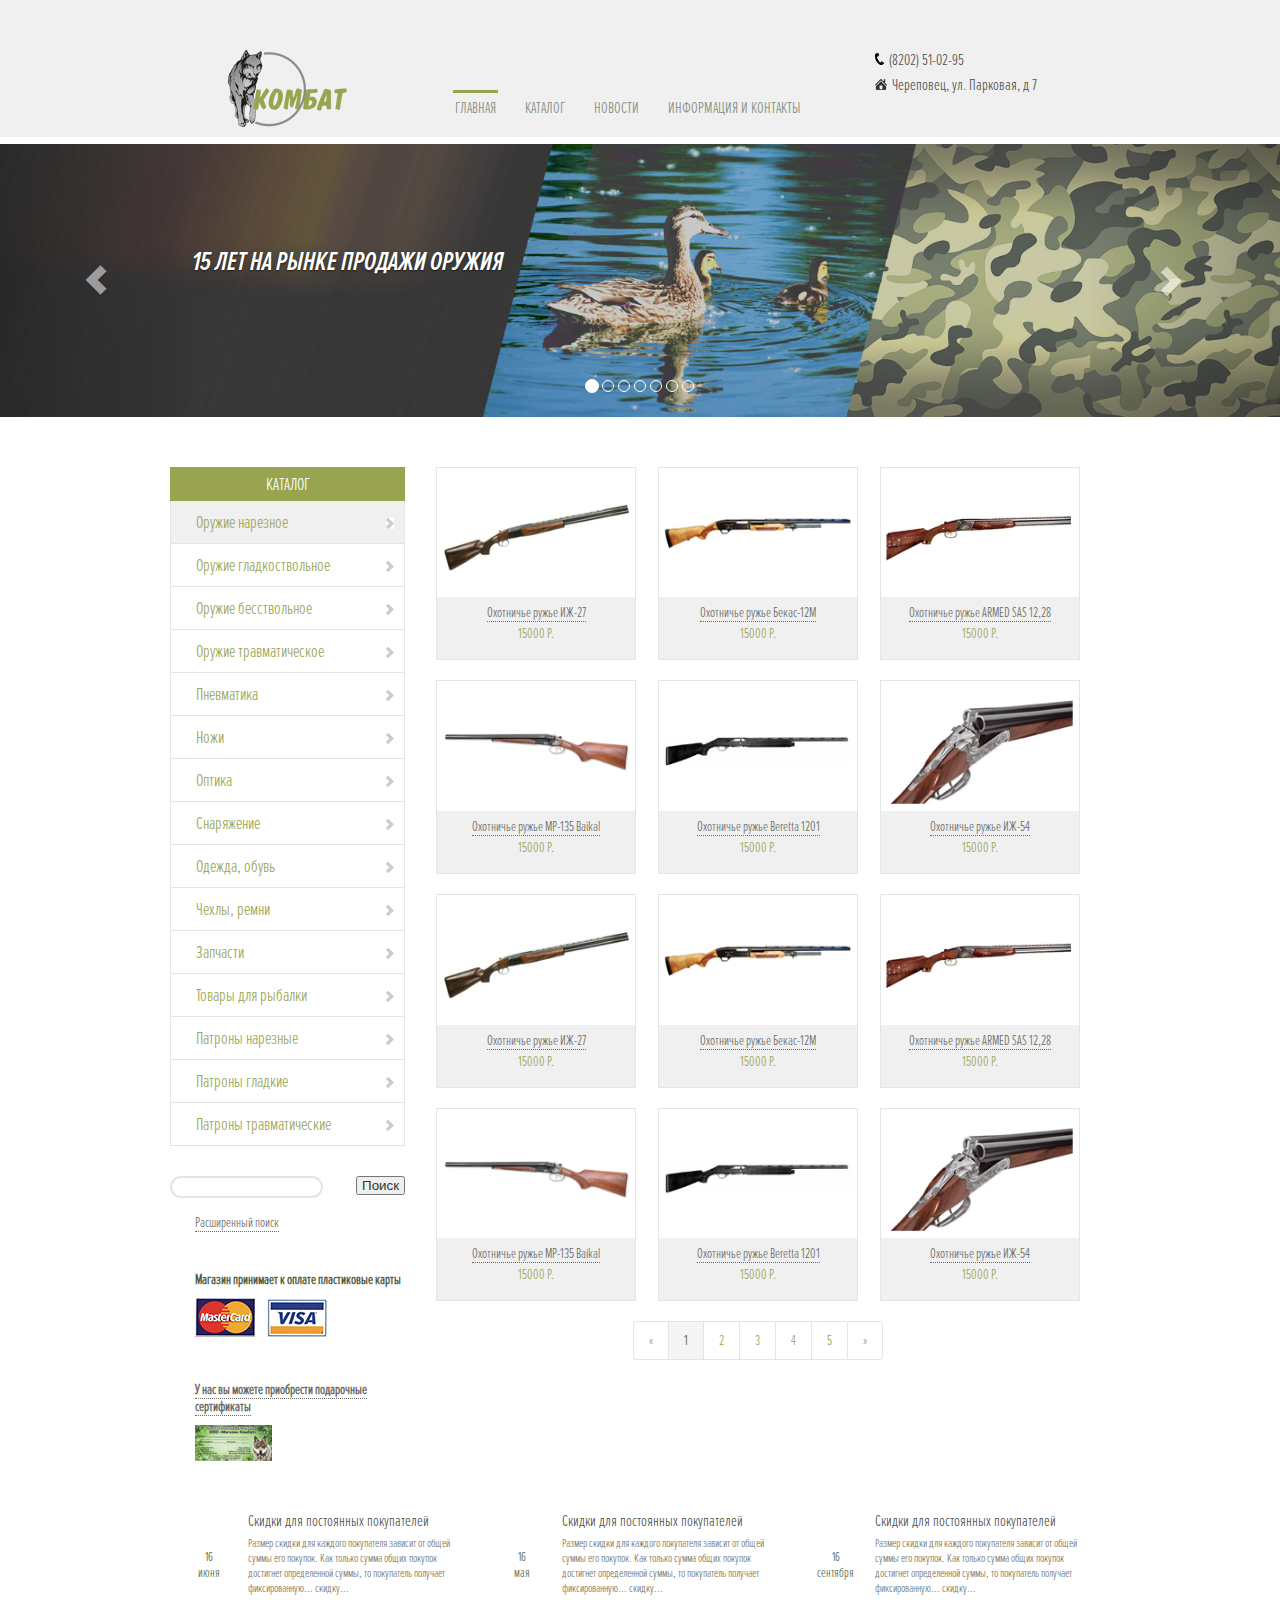
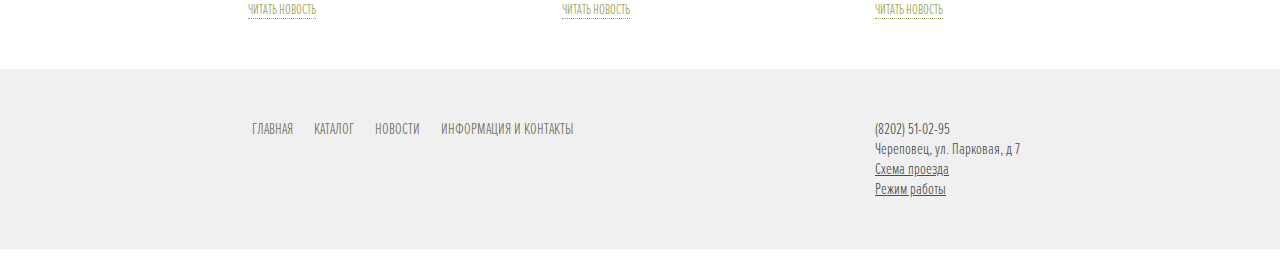
<file: index.html>
<!DOCTYPE html PUBLIC "-//W3C//DTD XHTML 1.0 Transitional//EN" "http://www.w3.org/TR/xhtml1/DTD/xhtml1-transitional.dtd">
<html xmlns="http://www.w3.org/1999/xhtml">
<head>
<meta http-equiv="Content-Type" content="text/html; charset=utf-8" />
<link rel="stylesheet" type="text/css" href="style.css" />

<link rel="stylesheet" href="css/bootstrap.css"/>

<meta name="viewport" content="width=device-width, initial-scale=1.0"/>

<title>COMBAT - MAIN</title>
</head>

<body>
<div class="main-div">
    <div class="header-div">
        <div class="head">
            <div class="menu-logo">
                <a href="#"><img class="logo" src="images/logo.png" alt="Logo" /></a>
            </div>

            <div class="menu-div">
                <ul class="menu">
                    <li class="active"><a href="#">ГЛАВНАЯ</a></li>
                    <li><a href="#">КАТАЛОГ</a></li>
                    <li><a href="#">НОВОСТИ</a></li>
                    <li><a href="#">ИНФОРМАЦИЯ И КОНТАКТЫ</a></li>
                </ul>
            </div>

            <div class="menu-info">
                <p><img alt="" src="images/phone.png"/>(8202) 51-02-95</p>
                <p><img alt="" src="images/home.png"/>Череповец, ул. Парковая, д 7</p>
            </div>
        </div>
    </div>

    <div class="slider-div">
        <script src="https://ajax.googleapis.com/ajax/libs/jquery/1.11.0/jquery.min.js"></script>
        <!-- Include all compiled plugins (below), or include individual files as needed -->
        <script src="js/bootstrap.min.js"></script>
        <script type="text/javascript" src="js/carousel.js"></script>
        <div id="carousel-example-generic" class="carousel slide" data-ride="carousel">
            <!-- Indicators -->
            <ol class="carousel-indicators">
              <li data-target="#carousel-example-generic" data-slide-to="0" class="active"></li>
              <li data-target="#carousel-example-generic" data-slide-to="1"></li>
              <li data-target="#carousel-example-generic" data-slide-to="2"></li>
              <li data-target="#carousel-example-generic" data-slide-to="3"></li>
              <li data-target="#carousel-example-generic" data-slide-to="4"></li>
              <li data-target="#carousel-example-generic" data-slide-to="5"></li>
              <li data-target="#carousel-example-generic" data-slide-to="6"></li>
            </ol>

            <!-- Wrapper for slides -->
            <div class="carousel-inner">
              <div class="item active">
                <img src="images/1.jpeg" alt=""/>
                <div class="carousel-caption">15 ЛЕТ НА РЫНКЕ ПРОДАЖИ ОРУЖИЯ</div>
              </div>
              <div class="item">
                <img src="images/2.jpeg" alt=""/>
                <div class="carousel-caption">15 ЛЕТ НА РЫНКЕ ПРОДАЖИ ОРУЖИЯ</div>
              </div>
              <div class="item">
                <img src="images/3.jpeg" alt=""/>
                <div class="carousel-caption">15 ЛЕТ НА РЫНКЕ ПРОДАЖИ ОРУЖИЯ</div>
              </div>
              <div class="item">
                <img src="images/4.jpeg" alt=""/>
                <div class="carousel-caption">15 ЛЕТ НА РЫНКЕ ПРОДАЖИ ОРУЖИЯ</div>
              </div>
              <div class="item">
                <img src="images/5.jpeg" alt=""/>
                <div class="carousel-caption">15 ЛЕТ НА РЫНКЕ ПРОДАЖИ ОРУЖИЯ</div>
              </div>
              <div class="item">
                <img src="images/6.jpeg" alt=""/>
                <div class="carousel-caption">15 ЛЕТ НА РЫНКЕ ПРОДАЖИ ОРУЖИЯ</div>
              </div>
              <div class="item">
                <img src="images/7.jpeg" alt=""/>
                <div class="carousel-caption">15 ЛЕТ НА РЫНКЕ ПРОДАЖИ ОРУЖИЯ</div>
              </div>
            </div>

            <!-- Controls -->
            <a class="left carousel-control" href="#carousel-example-generic" data-slide="prev">
              <span class="glyphicon glyphicon-chevron-left"></span>
            </a>
            <a class="right carousel-control" href="#carousel-example-generic" data-slide="next">
              <span class="glyphicon glyphicon-chevron-right"></span>
            </a>
        </div>

    </div>

    <div class="content-div">
        <div class="catalog-menu">
            <ul>
                <li class="catalog-catpion">КАТАЛОГ</li>
                <li class="catalog-active"><a href="#">Оружие нарезное</a><img src="images/arrow.png" alt=""/></li>
                <li><a href="#">Оружие гладкоствольное</a><img src="images/arrow.png" alt=""/></li>
                <li><a href="#">Оружие бесствольное</a><img src="images/arrow.png" alt=""/></li>
                <li><a href="#">Оружие травматическое</a><img src="images/arrow.png" alt=""/></li>
                <li><a href="#">Пневматика</a><img src="images/arrow.png" alt=""/></li>
                <li><a href="#">Ножи</a><img src="images/arrow.png" alt=""/></li>
                <li><a href="#">Оптика</a><img src="images/arrow.png" alt=""/></li>
                <li><a href="#">Снаряжение</a><img src="images/arrow.png" alt=""/></li>
                <li><a href="#">Одежда, обувь</a><img src="images/arrow.png" alt=""/></li>
                <li><a href="#">Чехлы, ремни</a><img src="images/arrow.png" alt=""/></li>
                <li><a href="#">Запчасти</a><img src="images/arrow.png" alt=""/></li>
                <li><a href="#">Товары для рыбалки</a><img src="images/arrow.png" alt=""/></li>
                <li><a href="#">Патроны нарезные</a><img src="images/arrow.png" alt=""/></li>
                <li><a href="#">Патроны гладкие</a><img src="images/arrow.png" alt=""/></li>
                <li><a href="#">Патроны травматические</a><img src="images/arrow.png" alt=""/></li>
            </ul>
            <input type="search" class="search"></input>
            <input type="button" class="search-btn" value="Поиск"></input>
            <!--<div class="search-btn">Поиск</div>-->
            <div class="clear"></div>
            <br/>
            <a href="#" class="ext-search">Расширенный поиск</a>

            <div class="adv">
                <p>Магазин принимает к оплате пластиковые карты</p>
                <img src="images/mc.png" alt=""/>
                <img src="images/visa.png" alt=""/>
            </div>

            <div class="adv">
                <p><a href="">У нас вы можете приобрести подарочные сертификаты</a></p>
                <img src="images/cert.png" alt=""/>
            </div>
        </div>

        <div class="content-container">
            <div class="catalog-imem">
                <div class="content-item-wraper">
                    <img src="images/w1.png" alt=""/>
                    <p><a href="#">Охотничье ружье ИЖ-27</a>
                        <br/>
                        <span>15000 Р.</span>
                    </p>
                </div>
            </div>

            <div class="catalog-imem">
                <div class="content-item-wraper">
                    <img src="images/w2.png" alt=""/>
                    <p><a href="#">Охотничье ружье Бекас-12М</a>
                        <br/>
                        <span>15000 Р.</span>
                    </p>
                </div>
            </div>

            <div class="catalog-imem">
                <div class="content-item-wraper">
                    <img src="images/w3.png" alt=""/>
                    <p><a href="#">Охотничье ружье ARMED SAS 12,28</a>
                        <br/>
                        <span>15000 Р.</span>
                    </p>
                </div>
            </div>

            <div class="catalog-imem">
                <div class="content-item-wraper">
                    <img src="images/w4.png" alt=""/>
                    <p><a href="#">Охотничье ружье MP-135 Baikal</a>
                        <br/>
                        <span>15000 Р.</span>
                    </p>
                </div>
            </div>

            <div class="catalog-imem">
                <div class="content-item-wraper">
                    <img src="images/w5.png" alt=""/>
                    <p><a href="#">Охотничье ружье Beretta 1201</a>
                        <br/>
                        <span>15000 Р.</span>
                    </p>
                </div>
            </div>

            <div class="catalog-imem">
                <div class="content-item-wraper">
                    <img src="images/w6.png" alt=""/>
                    <p><a href="#">Охотничье ружье ИЖ-54</a>
                        <br/>
                        <span>15000 Р.</span>
                    </p>
                </div>
            </div>

            <div class="catalog-imem">
                <div class="content-item-wraper">
                    <img src="images/w1.png" alt=""/>
                    <p><a href="#">Охотничье ружье ИЖ-27</a>
                        <br/>
                        <span>15000 Р.</span>
                    </p>
                </div>
            </div>

            <div class="catalog-imem">
                <div class="content-item-wraper">
                    <img src="images/w2.png" alt=""/>
                    <p><a href="#">Охотничье ружье Бекас-12М</a>
                        <br/>
                        <span>15000 Р.</span>
                    </p>
                </div>
            </div>

            <div class="catalog-imem">
                <div class="content-item-wraper">
                    <img src="images/w3.png" alt=""/>
                    <p><a href="#">Охотничье ружье ARMED SAS 12,28</a>
                        <br/>
                        <span>15000 Р.</span>
                    </p>
                </div>
            </div>

            <div class="catalog-imem">
                <div class="content-item-wraper">
                    <img src="images/w4.png" alt=""/>
                    <p><a href="#">Охотничье ружье MP-135 Baikal</a>
                        <br/>
                        <span>15000 Р.</span>
                    </p>
                </div>
            </div>

            <div class="catalog-imem">
                <div class="content-item-wraper">
                    <img src="images/w5.png" alt=""/>
                    <p><a href="#">Охотничье ружье Beretta 1201</a>
                        <br/>
                        <span>15000 Р.</span>
                    </p>
                </div>
            </div>

            <div class="catalog-imem">
                <div class="content-item-wraper">
                    <img src="images/w6.png" alt=""/>
                    <p><a href="#">Охотничье ружье ИЖ-54</a>
                        <br/>
                        <span>15000 Р.</span>
                    </p>
                </div>
            </div>

            <div class="clear"></div>
            <div class="paginator">
                <ul>
                    <li><a href="#">«</a></li>
                    <li><a href="#" class="page-active">1</a></li>
                    <li><a href="#">2</a></li>
                    <li><a href="#">3</a></li>
                    <li><a href="#">4</a></li>
                    <li><a href="#">5</a></li>
                    <li><a href="#">»</a></li>
                </ul>
            </div>
        </div>
    </div>

    <div class="news-div">
        <div class="news-item">
            <div class="news-date">16<br/>июня</div>
            <div class="news-content">
                <h2>Скидки для постоянных покупателей</h2>
                <p>Размер скидки для каждого покупателя зависит от общей суммы его покупок. Как только сумма общих покупок достигнет определенной суммы, то покупатель получает фиксированную... скидку...</p>
                <span class="news-read-more"><a href="#">ЧИТАТЬ НОВОСТЬ</a></span>
            </div>
        </div>

        <div class="news-item">
            <div class="news-date">16<br/>мая</div>
            <div class="news-content">
                <h2>Скидки для постоянных покупателей</h2>
                <p>Размер скидки для каждого покупателя зависит от общей суммы его покупок. Как только сумма общих покупок достигнет определенной суммы, то покупатель получает фиксированную... скидку...</p>
                <span class="news-read-more"><a href="#">ЧИТАТЬ НОВОСТЬ</a></span>
            </div>
        </div>

        <div class="news-item">
            <div class="news-date"><span>16<br/>сентября</span></div>
            <div class="news-content">
                <h2>Скидки для постоянных покупателей</h2>
                <p>Размер скидки для каждого покупателя зависит от общей суммы его покупок. Как только сумма общих покупок достигнет определенной суммы, то покупатель получает фиксированную... скидку...</p>
                <span class="news-read-more"><a href="#">ЧИТАТЬ НОВОСТЬ</a></span>
            </div>
        </div>
    </div>

    <div class="footer-div">
        <div class="footer">
            <div class="footer-left-div">
                <div class="footer-left-center">
                    <ul class="footer-menu">
                        <li class="active"><a href="#">ГЛАВНАЯ</a></li>
                        <li><a href="#">КАТАЛОГ</a></li>
                        <li><a href="#">НОВОСТИ</a></li>
                        <li><a href="#">ИНФОРМАЦИЯ И КОНТАКТЫ</a></li>
                    </ul>
                </div>
            </div>

            <div class="footer-right-div">
                <p>(8202) 51-02-95</p>
                <p>Череповец, ул. Парковая, д 7</p>
                <p><a href="#">Схема проезда</a></p>
                <p><a href="">Режим работы</a></p>
            </div>
        </div>
    </div>

</div>

</body>
</html>
</file>
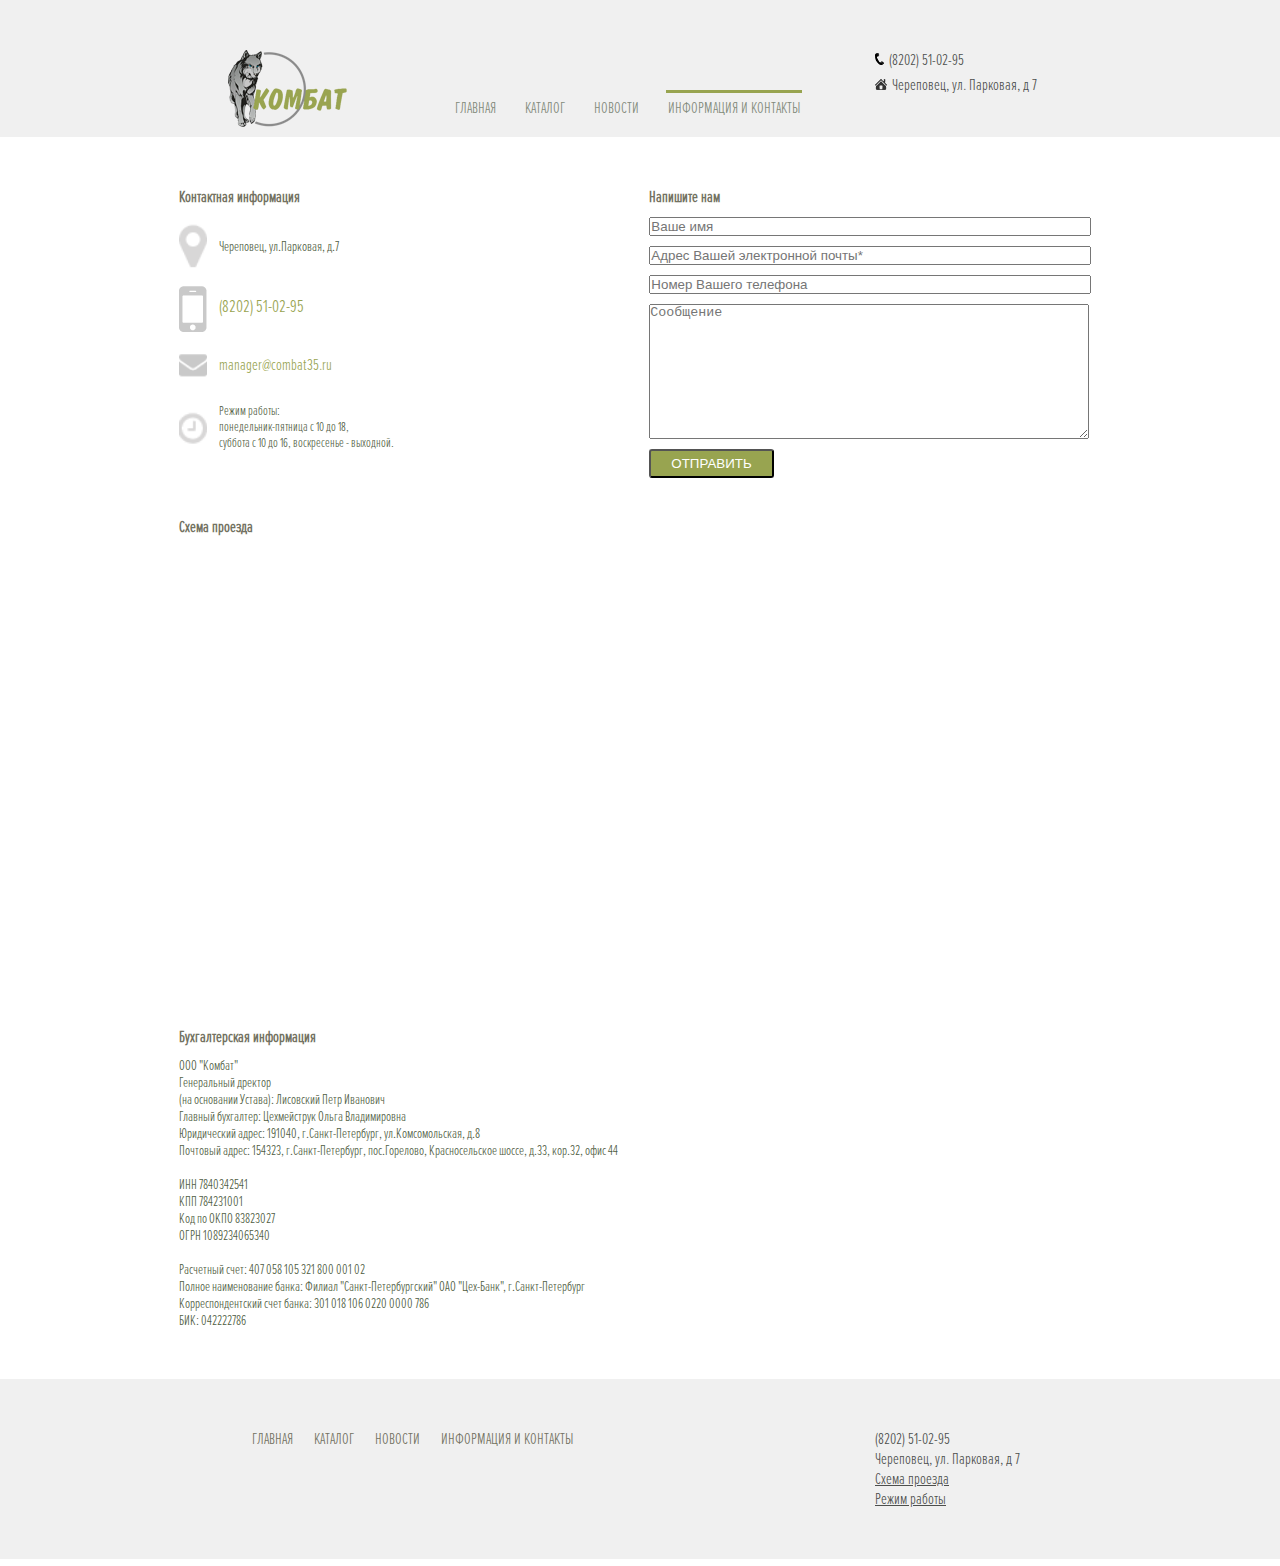
<file: contacts.html>
<!DOCTYPE html PUBLIC "-//W3C//DTD XHTML 1.0 Transitional//EN" "http://www.w3.org/TR/xhtml1/DTD/xhtml1-transitional.dtd">
<html xmlns="http://www.w3.org/1999/xhtml">
<head>
<meta http-equiv="Content-Type" content="text/html; charset=utf-8" />
<link rel="stylesheet" type="text/css" href="style.css" />

<link rel="stylesheet" href="css/bootstrap.css"/>

<meta name="viewport" content="width=device-width, initial-scale=1.0"/>

<title>COMBAT - MAIN</title>
</head>

<body>
<div class="main-div">
    <div class="header-div">
        <div class="head">
            <div class="menu-logo">
                <a href="#"><img class="logo" src="images/logo.png" alt="Logo" /></a>
            </div>

            <div class="menu-div">
                <ul class="menu">
                    <li><a href="#">ГЛАВНАЯ</a></li>
                    <li><a href="#">КАТАЛОГ</a></li>
                    <li><a href="#">НОВОСТИ</a></li>
                    <li class="active"><a href="#">ИНФОРМАЦИЯ И КОНТАКТЫ</a></li>
                </ul>
            </div>

            <div class="menu-info">
                <p><img alt="" src="images/phone.png"/>(8202) 51-02-95</p>
                <p><img alt="" src="images/home.png"/>Череповец, ул. Парковая, д 7</p>
            </div>
        </div>
    </div>

    <div class="content-div">
        <div class="about-top">
            <p class="about-header">Контактная информация</p>
            <div>
                <img src="images/about-place.png" alt=""/>
                <span class="about-address">Череповец, ул.Парковая, д.7</span>
            </div>
            <div>
                <img src="images/about-tell.png" alt=""/>
                <span class="about-tel">(8202) 51-02-95</span>
            </div>
            <div>
                <img src="images/about-mail.png" alt="" style="width: 28px;"/>
                <span class="about-mail">manager@combat35.ru</span>
            </div>
            <div>
                <div class="about-schedule-logo"><img src="images/about-schedule.png" alt=""/></div>
                <span class="about-schedule">Режим работы:<br/>
                    понедельник-пятница с 10 до 18,<br/>
                    суббота с 10 до 16, воскресенье - выходной.
                </span>
            </div>
            <div class="clear"></div>
        </div>

        <div class="about-top">
            <form action="">
                <p class="about-header">Напишите нам</p>
                <input type="text" class="contact-form-text" name="name" placeholder="Ваше имя"/><br/>
                <input type="text" class="contact-form-text" name="email" placeholder="Адрес Вашей электронной почты*"/><br/>
                <input type="text" class="contact-form-text" name="phone" placeholder="Номер Вашего телефона"/><br/>
                <textarea class="contact-form-textarea" name="message"  placeholder="Сообщение"></textarea>
                <input type="submit" class="contact-form-submit" name="contact_form" value="ОТПРАВИТЬ"/>
            </form>
        </div>

        <div class="clear"></div>

        <div class="about-map">
            <p class="about-header">Схема проезда</p>
            <iframe src="https://www.google.com/maps/embed?pb=!1m18!1m12!1m3!1d1217.7186999594371!2d37.89699788286704!3d59.116495444064945!2m3!1f0!2f0!3f0!3m2!1i1024!2i768!4f13.1!3m3!1m2!1s0x0000000000000000%3A0x8a68f018d15e66df!2z0JrQvtC80LHQsNGC!5e0!3m2!1sru!2sru!4v1459029944061" width="100%" height="450" frameborder="0" style="border:0" allowfullscreen></iframe>
        </div>

        <div class="clear"></div>

        <div class="about-bottom">
            <p class="about-header">Бухгалтерская информация</p>
            <div class="about-bottom-body">
                <p>
                    ООО "Комбат"<br/>
                    Генеральный дректор<br/>
                    (на основании Устава): Лисовский Петр Иванович<br/>
                    Главный бухгалтер: Цехмейструк Ольга Владимировна<br/>
                    Юридический адрес: 191040, г.Санкт-Петербург, ул.Комсомольская, д.8<br/>
                    Почтовый адрес: 154323, г.Санкт-Петербург, пос.Горелово, Красносельское шоссе, д.33, кор.32, офис 44
                </p>
                <br/>
                <p>
                    ИНН 7840342541<br/>
                    КПП 784231001<br/>
                    Код по ОКПО 83823027<br/>
                    ОГРН 1089234065340
                </p>
                <br/>
                <p>
                    Расчетный счет: 407 058 105 321 800 001 02<br/>
                    Полное наименование банка: Филиал "Санкт-Петербургский" ОАО "Цех-Банк", г.Санкт-Петербург<br/>
                    Корреспондентский счет банка: 301 018 106 0220 0000 786<br/>
                    БИК: 042222786
                </p>
            </div>
        </div>
    </div>

    <div class="footer-div">
        <div class="footer">
            <div class="footer-left-div">
                <div class="footer-left-center">
                    <ul class="footer-menu">
                        <li class="active"><a href="#">ГЛАВНАЯ</a></li>
                        <li><a href="#">КАТАЛОГ</a></li>
                        <li><a href="#">НОВОСТИ</a></li>
                        <li><a href="#">ИНФОРМАЦИЯ И КОНТАКТЫ</a></li>
                    </ul>
                </div>
            </div>

            <div class="footer-right-div">
                <p>(8202) 51-02-95</p>
                <p>Череповец, ул. Парковая, д 7</p>
                <p><a href="#">Схема проезда</a></p>
                <p><a href="">Режим работы</a></p>
            </div>
        </div>
    </div>

</div>

</body>
</html>
</file>
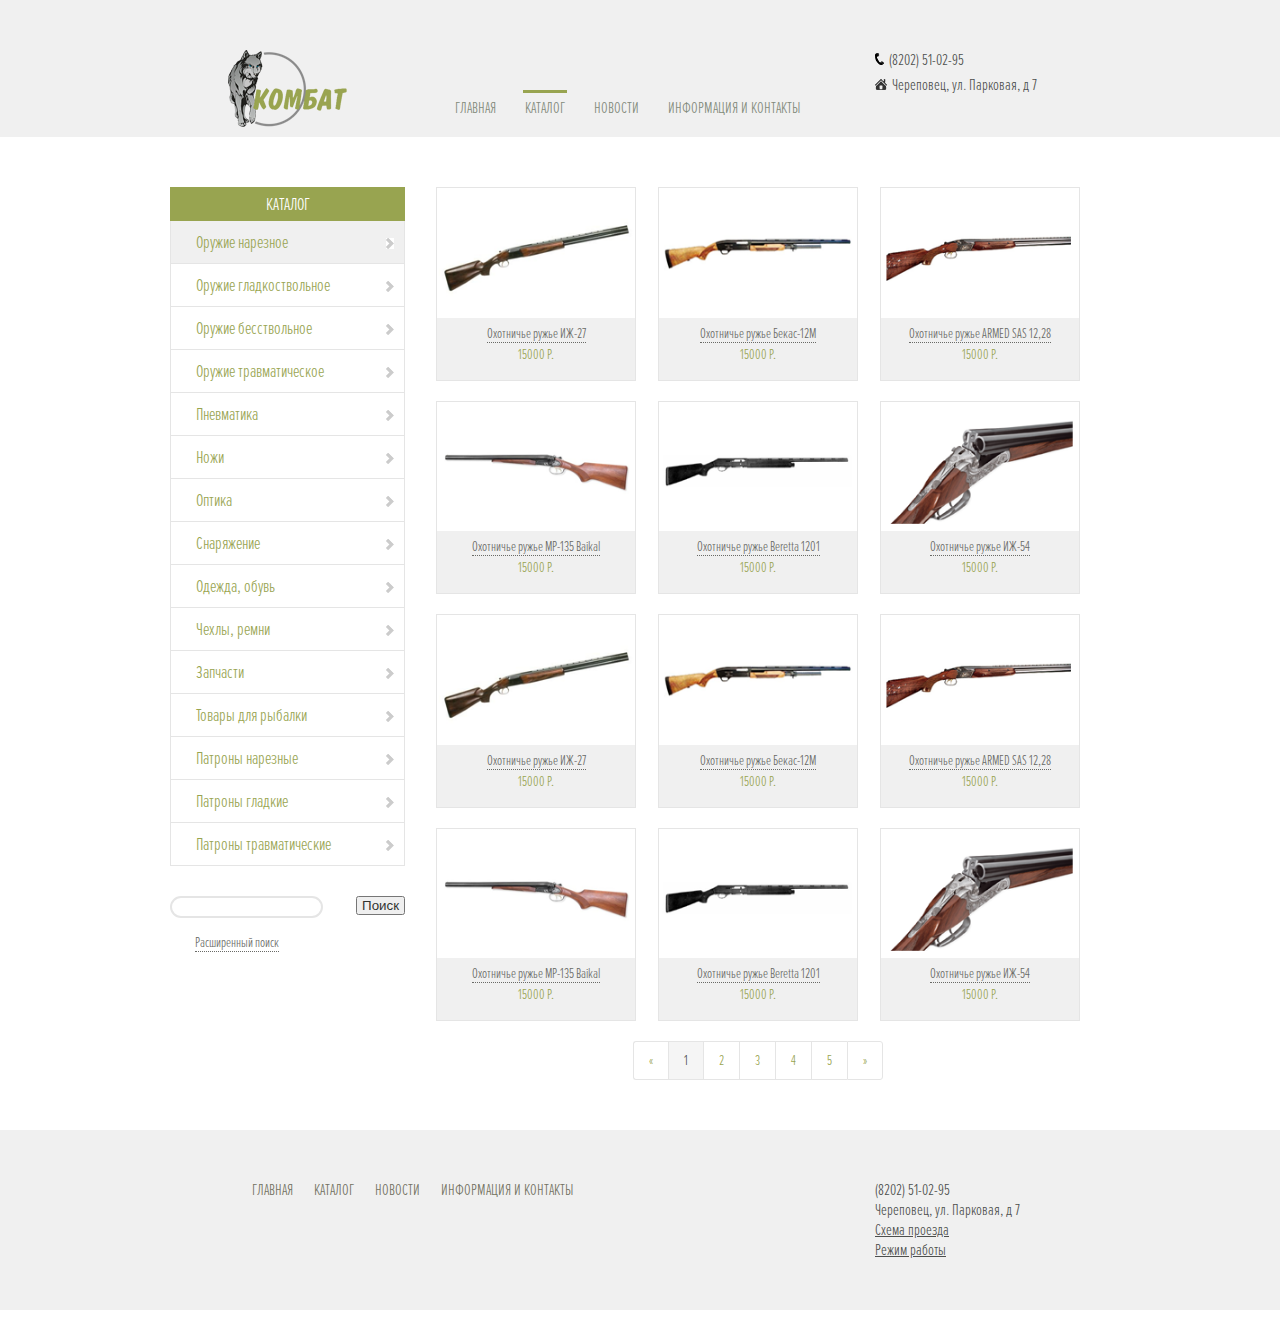
<file: index_catalog.html>
<!DOCTYPE html PUBLIC "-//W3C//DTD XHTML 1.0 Transitional//EN" "http://www.w3.org/TR/xhtml1/DTD/xhtml1-transitional.dtd">
<html xmlns="http://www.w3.org/1999/xhtml">
<head>
<meta http-equiv="Content-Type" content="text/html; charset=utf-8" />
<link rel="stylesheet" type="text/css" href="style.css" />

<link rel="stylesheet" href="css/bootstrap.css"/>

<meta name="viewport" content="width=device-width, initial-scale=1.0"/>

<title>COMBAT - MAIN</title>
</head>

<body>
<div class="main-div">
    <div class="header-div">
        <div class="head">
            <div class="menu-logo">
                <a href="#"><img class="logo" src="images/logo.png" alt="Logo" /></a>
            </div>

            <div class="menu-div">
                <ul class="menu">
                    <li><a href="#">ГЛАВНАЯ</a></li>
                    <li class="active"><a href="#">КАТАЛОГ</a></li>
                    <li><a href="#">НОВОСТИ</a></li>
                    <li><a href="#">ИНФОРМАЦИЯ И КОНТАКТЫ</a></li>
                </ul>
            </div>

            <div class="menu-info">
                <p><img alt="" src="images/phone.png"/>(8202) 51-02-95</p>
                <p><img alt="" src="images/home.png"/>Череповец, ул. Парковая, д 7</p>
            </div>
        </div>
    </div>

    <div class="content-div">
        <div class="catalog-menu">
            <ul>
                <li class="catalog-catpion">КАТАЛОГ</li>
                <li class="catalog-active"><a href="#">Оружие нарезное</a><img src="images/arrow.png" alt=""/></li>
                <li><a href="#">Оружие гладкоствольное</a><img src="images/arrow.png" alt=""/></li>
                <li><a href="#">Оружие бесствольное</a><img src="images/arrow.png" alt=""/></li>
                <li><a href="#">Оружие травматическое</a><img src="images/arrow.png" alt=""/></li>
                <li><a href="#">Пневматика</a><img src="images/arrow.png" alt=""/></li>
                <li><a href="#">Ножи</a><img src="images/arrow.png" alt=""/></li>
                <li><a href="#">Оптика</a><img src="images/arrow.png" alt=""/></li>
                <li><a href="#">Снаряжение</a><img src="images/arrow.png" alt=""/></li>
                <li><a href="#">Одежда, обувь</a><img src="images/arrow.png" alt=""/></li>
                <li><a href="#">Чехлы, ремни</a><img src="images/arrow.png" alt=""/></li>
                <li><a href="#">Запчасти</a><img src="images/arrow.png" alt=""/></li>
                <li><a href="#">Товары для рыбалки</a><img src="images/arrow.png" alt=""/></li>
                <li><a href="#">Патроны нарезные</a><img src="images/arrow.png" alt=""/></li>
                <li><a href="#">Патроны гладкие</a><img src="images/arrow.png" alt=""/></li>
                <li><a href="#">Патроны травматические</a><img src="images/arrow.png" alt=""/></li>
            </ul>
            <input type="search" class="search"></input>
            <input type="button" class="search-btn" value="Поиск"></input>
            <!--<div class="search-btn">Поиск</div>-->
            <div class="clear"></div>
            <br/>
            <a href="#" class="ext-search">Расширенный поиск</a>
        </div>

        <div class="content-container">
            <div class="catalog-imem">
                <div class="content-item-wraper">
                    <img src="images/w1.png" alt=""/>
                    <p><a href="#">Охотничье ружье ИЖ-27</a>
                        <br/>
                        <span>15000 Р.</span>
                    </p>
                </div>
            </div>

            <div class="catalog-imem">
                <div class="content-item-wraper">
                    <img src="images/w2.png" alt=""/>
                    <p><a href="#">Охотничье ружье Бекас-12М</a>
                        <br/>
                        <span>15000 Р.</span>
                    </p>
                </div>
            </div>

            <div class="catalog-imem">
                <div class="content-item-wraper">
                    <img src="images/w3.png" alt=""/>
                    <p><a href="#">Охотничье ружье ARMED SAS 12,28</a>
                        <br/>
                        <span>15000 Р.</span>
                    </p>
                </div>
            </div>

            <div class="catalog-imem">
                <div class="content-item-wraper">
                    <img src="images/w4.png" alt=""/>
                    <p><a href="#">Охотничье ружье MP-135 Baikal</a>
                        <br/>
                        <span>15000 Р.</span>
                    </p>
                </div>
            </div>

            <div class="catalog-imem">
                <div class="content-item-wraper">
                    <img src="images/w5.png" alt=""/>
                    <p><a href="#">Охотничье ружье Beretta 1201</a>
                        <br/>
                        <span>15000 Р.</span>
                    </p>
                </div>
            </div>

            <div class="catalog-imem">
                <div class="content-item-wraper">
                    <img src="images/w6.png" alt=""/>
                    <p><a href="#">Охотничье ружье ИЖ-54</a>
                        <br/>
                        <span>15000 Р.</span>
                    </p>
                </div>
            </div>

            <div class="catalog-imem">
                <div class="content-item-wraper">
                    <img src="images/w1.png" alt=""/>
                    <p><a href="#">Охотничье ружье ИЖ-27</a>
                        <br/>
                        <span>15000 Р.</span>
                    </p>
                </div>
            </div>

            <div class="catalog-imem">
                <div class="content-item-wraper">
                    <img src="images/w2.png" alt=""/>
                    <p><a href="#">Охотничье ружье Бекас-12М</a>
                        <br/>
                        <span>15000 Р.</span>
                    </p>
                </div>
            </div>

            <div class="catalog-imem">
                <div class="content-item-wraper">
                    <img src="images/w3.png" alt=""/>
                    <p><a href="#">Охотничье ружье ARMED SAS 12,28</a>
                        <br/>
                        <span>15000 Р.</span>
                    </p>
                </div>
            </div>

            <div class="catalog-imem">
                <div class="content-item-wraper">
                    <img src="images/w4.png" alt=""/>
                    <p><a href="#">Охотничье ружье MP-135 Baikal</a>
                        <br/>
                        <span>15000 Р.</span>
                    </p>
                </div>
            </div>

            <div class="catalog-imem">
                <div class="content-item-wraper">
                    <img src="images/w5.png" alt=""/>
                    <p><a href="#">Охотничье ружье Beretta 1201</a>
                        <br/>
                        <span>15000 Р.</span>
                    </p>
                </div>
            </div>

            <div class="catalog-imem">
                <div class="content-item-wraper">
                    <img src="images/w6.png" alt=""/>
                    <p><a href="#">Охотничье ружье ИЖ-54</a>
                        <br/>
                        <span>15000 Р.</span>
                    </p>
                </div>
            </div>

            <div class="clear"></div>
            <div class="paginator">
                <ul>
                    <li><a href="#">«</a></li>
                    <li><a href="#" class="page-active">1</a></li>
                    <li><a href="#">2</a></li>
                    <li><a href="#">3</a></li>
                    <li><a href="#">4</a></li>
                    <li><a href="#">5</a></li>
                    <li><a href="#">»</a></li>
                </ul>
            </div>
        </div>
    </div>

    <div class="footer-div">
        <div class="footer">
            <div class="footer-left-div">
                <div class="footer-left-center">
                    <ul class="footer-menu">
                        <li class="active"><a href="#">ГЛАВНАЯ</a></li>
                        <li><a href="#">КАТАЛОГ</a></li>
                        <li><a href="#">НОВОСТИ</a></li>
                        <li><a href="#">ИНФОРМАЦИЯ И КОНТАКТЫ</a></li>
                    </ul>
                </div>
            </div>

            <div class="footer-right-div">
                <p>(8202) 51-02-95</p>
                <p>Череповец, ул. Парковая, д 7</p>
                <p><a href="#">Схема проезда</a></p>
                <p><a href="">Режим работы</a></p>
            </div>
        </div>
    </div>

</div>

</body>
</html>
</file>
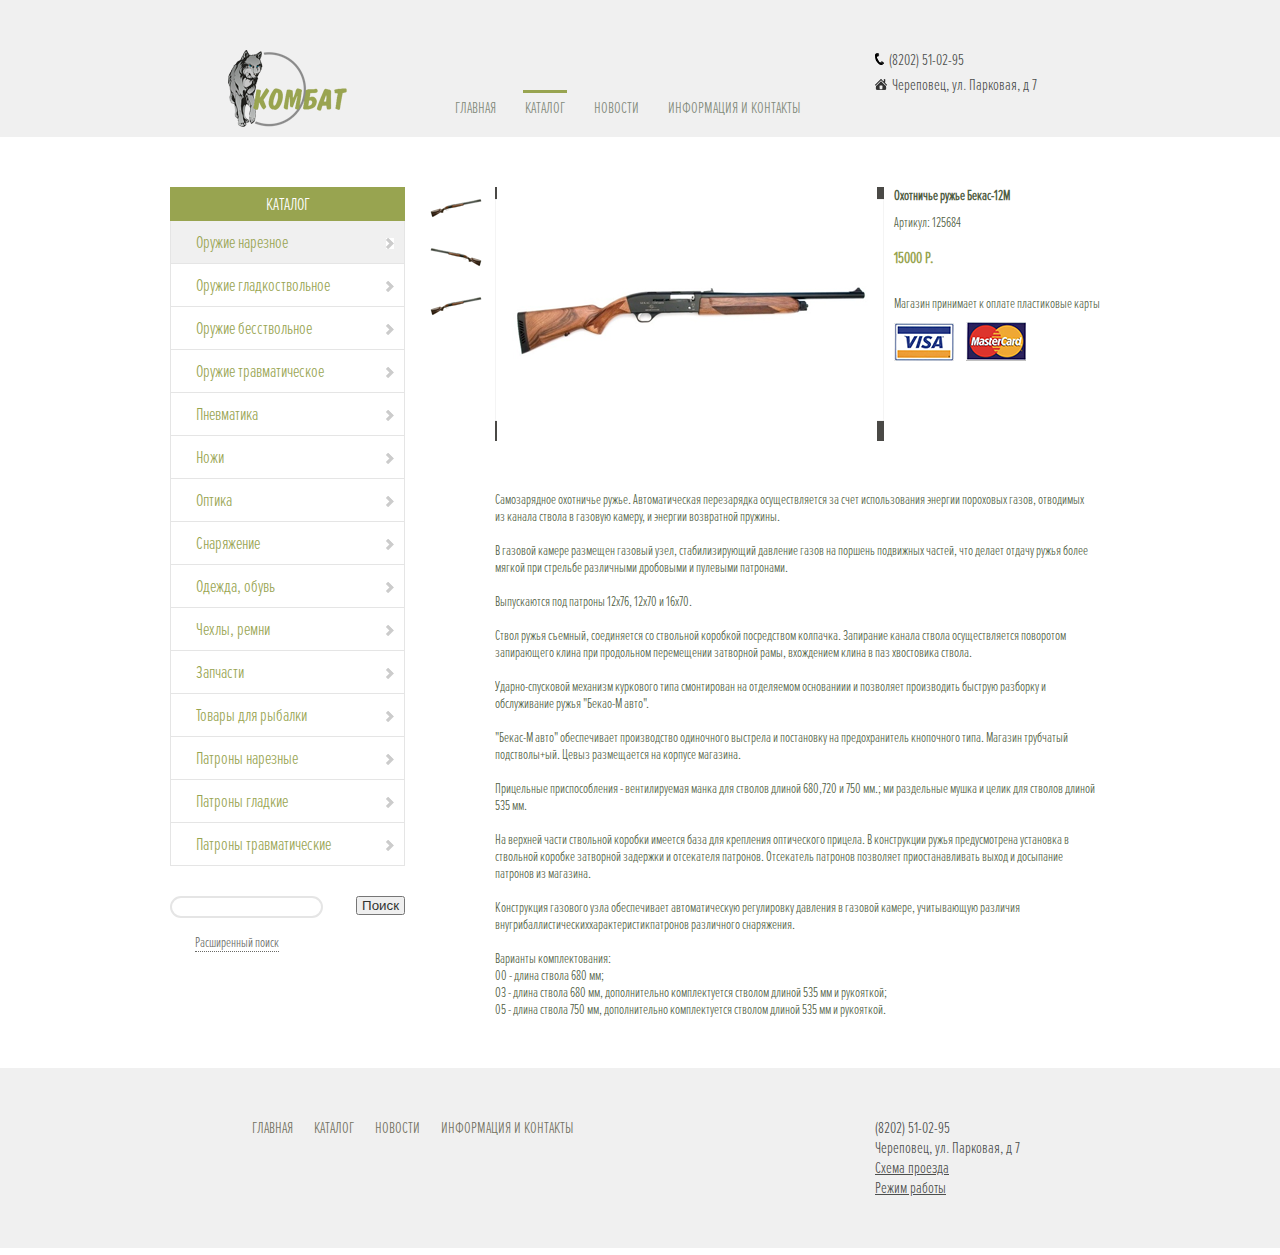
<file: index_catalog_item.html>
<!DOCTYPE html PUBLIC "-//W3C//DTD XHTML 1.0 Transitional//EN" "http://www.w3.org/TR/xhtml1/DTD/xhtml1-transitional.dtd">
<html xmlns="http://www.w3.org/1999/xhtml">
<head>
<meta http-equiv="Content-Type" content="text/html; charset=utf-8" />
<link rel="stylesheet" type="text/css" href="style.css" />

<link rel="stylesheet" href="css/bootstrap.css"/>

<meta name="viewport" content="width=device-width, initial-scale=1.0"/>

<title>COMBAT - MAIN</title>
</head>

<body>
<div class="main-div">
    <div class="header-div">
        <div class="head">
            <div class="menu-logo">
                <a href="#"><img class="logo" src="images/logo.png" alt="Logo" /></a>
            </div>

            <div class="menu-div">
                <ul class="menu">
                    <li><a href="#">ГЛАВНАЯ</a></li>
                    <li class="active"><a href="#">КАТАЛОГ</a></li>
                    <li><a href="#">НОВОСТИ</a></li>
                    <li><a href="#">ИНФОРМАЦИЯ И КОНТАКТЫ</a></li>
                </ul>
            </div>

            <div class="menu-info">
                <p><img alt="" src="images/phone.png"/>(8202) 51-02-95</p>
                <p><img alt="" src="images/home.png"/>Череповец, ул. Парковая, д 7</p>
            </div>
        </div>
    </div>

    <div class="content-div">
        <div class="catalog-menu">
            <ul>
                <li class="catalog-catpion">КАТАЛОГ</li>
                <li class="catalog-active"><a href="#">Оружие нарезное</a><img src="images/arrow.png" alt=""/></li>
                <li><a href="#">Оружие гладкоствольное</a><img src="images/arrow.png" alt=""/></li>
                <li><a href="#">Оружие бесствольное</a><img src="images/arrow.png" alt=""/></li>
                <li><a href="#">Оружие травматическое</a><img src="images/arrow.png" alt=""/></li>
                <li><a href="#">Пневматика</a><img src="images/arrow.png" alt=""/></li>
                <li><a href="#">Ножи</a><img src="images/arrow.png" alt=""/></li>
                <li><a href="#">Оптика</a><img src="images/arrow.png" alt=""/></li>
                <li><a href="#">Снаряжение</a><img src="images/arrow.png" alt=""/></li>
                <li><a href="#">Одежда, обувь</a><img src="images/arrow.png" alt=""/></li>
                <li><a href="#">Чехлы, ремни</a><img src="images/arrow.png" alt=""/></li>
                <li><a href="#">Запчасти</a><img src="images/arrow.png" alt=""/></li>
                <li><a href="#">Товары для рыбалки</a><img src="images/arrow.png" alt=""/></li>
                <li><a href="#">Патроны нарезные</a><img src="images/arrow.png" alt=""/></li>
                <li><a href="#">Патроны гладкие</a><img src="images/arrow.png" alt=""/></li>
                <li><a href="#">Патроны травматические</a><img src="images/arrow.png" alt=""/></li>
            </ul>
            <input type="search" class="search"></input>
            <input type="button" class="search-btn" value="Поиск"></input>
            <!--<div class="search-btn">Поиск</div>-->
            <div class="clear"></div>
            <br/>
            <a href="#" class="ext-search">Расширенный поиск</a>
        </div>

        <div class="content-container">
            <div class="catalog-imem-left-preview">
                    <img class="catalog-imem-preview-img" src="images/preview_item1.png" alt=""/>
                    <img class="catalog-imem-preview-img"  src="images/preview_item2.png" alt=""/>
                    <img class="catalog-imem-preview-img"  src="images/preview_item1.png" alt=""/>
            </div>

            <div class="catalog-item-right">
                <div class="catalog-item-head">
                    <div class="catalog-imem-head-left">
                        <img class="catalog-imem-img" src="images/catalog_item.png" alt=""/>
                    </div>
                    <div class="catalog-imem-head-right">
                        <p class="item-name">Охотничье ружье Бекас-12М</p>
                        <p class="item-art">Артикул: 125684</p>
                        <br/>
                        <p class="item-price">15000 Р.</p>
                        <br/>
                        <p>Магазин принимает к оплате пластиковые карты</p>
                        <img class="item-pay-cards" src="images/visa.png" alt=""/>
                        <img class="item-pay-cards" src="images/mc.png" alt=""/>
                    </div>
                </div>

                <div class="clear"></div>

                <div class="catalog-item-description">
                    <p>Самозарядное охотничье ружье. Автоматическая перезарядка осуществляется за счет использования энергии пороховых газов, отводимых из канала ствола в газовую камеру, и энергии возвратной пружины.</p>
                    <br/>
                    <p>В газовой камере размещен газовый узел, стабилизирующий давление газов на поршень подвижных частей, что делает отдачу ружья более мягкой при стрельбе различными дробовыми и пулевыми патронами.</p>
                    <br/>
                    <p>Выпускаются под патроны 12х76, 12х70 и 16х70.</p>
                    <br/>
                    <p>Ствол ружья съемный, соединяется со ствольной коробкой посредством колпачка. Запирание канала ствола осуществляется поворотом запирающего клина при продольном перемещении затворной рамы, вхождением клина в паз хвостовика ствола.</p>
                    <br/>
                    <p>Ударно-спусковой механизм куркового типа смонтирован на отделяемом основаниии и позволяет производить быструю разборку и обслуживание ружья "Бекао-М авто".</p>
                    <br/>
                    <p>"Бекас-М авто" обеспечивает производство одиночного выстрела и постановку на предохранитель кнопочного типа. Магазин трубчатый подстволы+ый. Цевыз размещается на корпусе магазина.</p>
                    <br/>
                    <p>Прицельные приспособления - вентилируемая манка для стволов длиной 680,720 и 750 мм.; ми раздельные мушка и целик для стволов длиной 535 мм.</p>
                    <br/>
                    <p>На верхней части ствольной коробки имеется база для крепления оптического прицела. В конструкции ружья предусмотрена установка в ствольной коробке затворной задержки и отсекателя патронов. Отсекатель патронов позволяет приостанавливать выход и досыпание патронов из магазина.</p>
                    <br/>
                    <p>Конструкция газового узла обеспечивает автоматическую регулировку давления в газовой камере, учитывающую различия внугрибаллистическиххарактеристикпатронов различного снаряжения.</p>
                    <br/>
                    <p>Варианты комплектования:
                        <br/>00 - длина ствола 680 мм;
                        <br/>ОЗ - длина ствола 680 мм, дополнительно комплектуется стволом длиной 535 мм и рукояткой;
                        <br/>05 - длина ствола 750 мм, дополнительно комплектуется стволом длиной 535 мм и рукояткой.
                    </p>

                </div>
            </div>
        </div>
    </div>

    <div class="footer-div">
        <div class="footer">
            <div class="footer-left-div">
                <div class="footer-left-center">
                    <ul class="footer-menu">
                        <li class="active"><a href="#">ГЛАВНАЯ</a></li>
                        <li><a href="#">КАТАЛОГ</a></li>
                        <li><a href="#">НОВОСТИ</a></li>
                        <li><a href="#">ИНФОРМАЦИЯ И КОНТАКТЫ</a></li>
                    </ul>
                </div>
            </div>

            <div class="footer-right-div">
                <p>(8202) 51-02-95</p>
                <p>Череповец, ул. Парковая, д 7</p>
                <p><a href="#">Схема проезда</a></p>
                <p><a href="">Режим работы</a></p>
            </div>
        </div>
    </div>

</div>

</body>
</html>
</file>
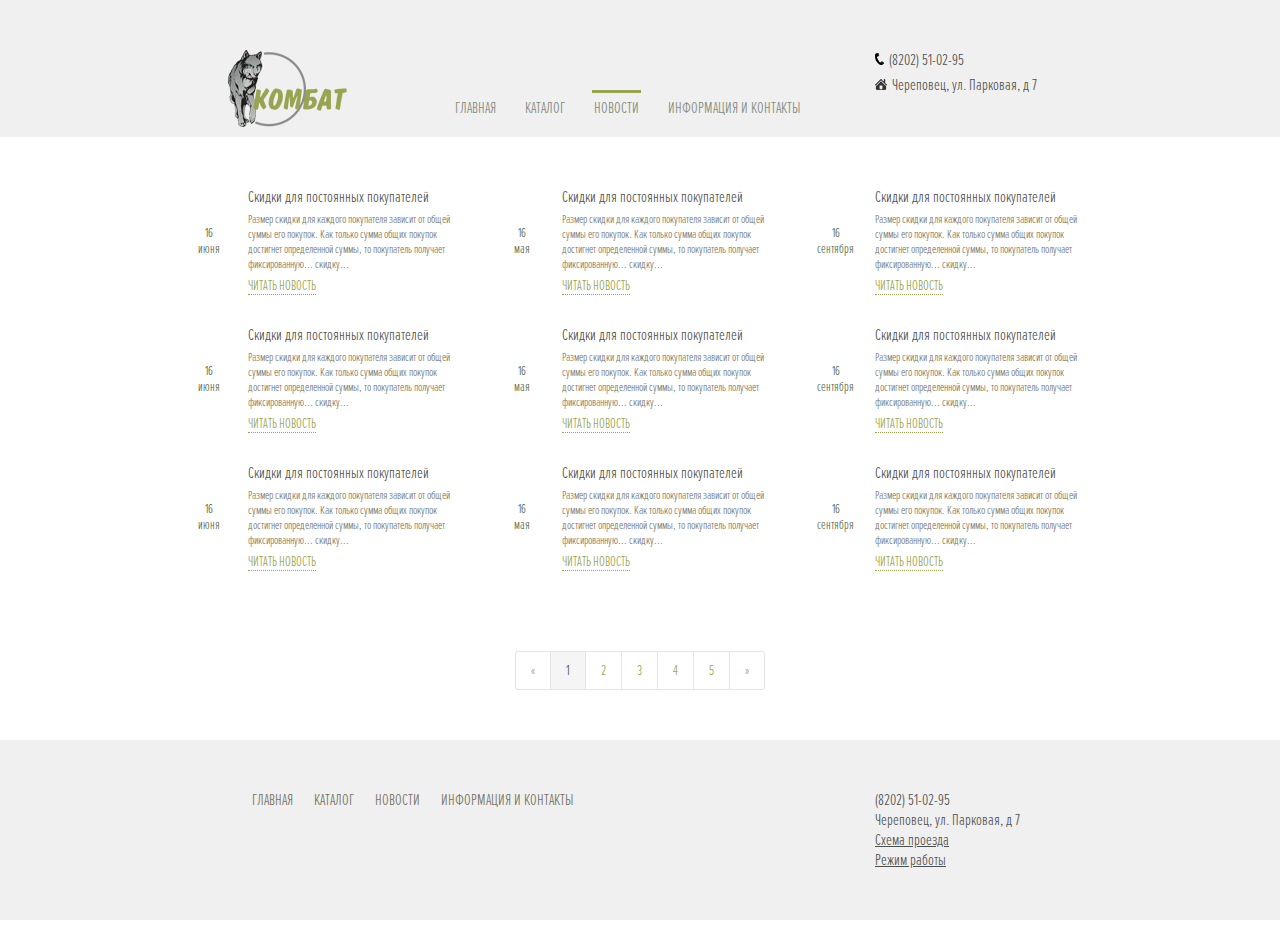
<file: index_news.html>
<!DOCTYPE html PUBLIC "-//W3C//DTD XHTML 1.0 Transitional//EN" "http://www.w3.org/TR/xhtml1/DTD/xhtml1-transitional.dtd">
<html xmlns="http://www.w3.org/1999/xhtml">
<head>
<meta http-equiv="Content-Type" content="text/html; charset=utf-8" />
<link rel="stylesheet" type="text/css" href="style.css" />

<link rel="stylesheet" href="css/bootstrap.css"/>

<meta name="viewport" content="width=device-width, initial-scale=1.0"/>

<title>COMBAT - MAIN</title>
</head>

<body>
<div class="main-div">
    <div class="header-div">
        <div class="head">
            <div class="menu-logo">
                <a href="#"><img class="logo" src="images/logo.png" alt="Logo" /></a>
            </div>

            <div class="menu-div">
                <ul class="menu">
                    <li><a href="#">ГЛАВНАЯ</a></li>
                    <li><a href="#">КАТАЛОГ</a></li>
                    <li class="active"><a href="#">НОВОСТИ</a></li>
                    <li><a href="#">ИНФОРМАЦИЯ И КОНТАКТЫ</a></li>
                </ul>
            </div>

            <div class="menu-info">
                <p><img alt="" src="images/phone.png"/>(8202) 51-02-95</p>
                <p><img alt="" src="images/home.png"/>Череповец, ул. Парковая, д 7</p>
            </div>
        </div>
    </div>

    <div class="news-div news-page">
        <div class="news-item news-item-page">
            <div class="news-date">16<br/>июня</div>
            <div class="news-content">
                <h2>Скидки для постоянных покупателей</h2>
                <p>Размер скидки для каждого покупателя зависит от общей суммы его покупок. Как только сумма общих покупок достигнет определенной суммы, то покупатель получает фиксированную... скидку...</p>
                <span class="news-read-more"><a href="#">ЧИТАТЬ НОВОСТЬ</a></span>
            </div>
        </div>

        <div class="news-item news-item-page">
            <div class="news-date">16<br/>мая</div>
            <div class="news-content">
                <h2>Скидки для постоянных покупателей</h2>
                <p>Размер скидки для каждого покупателя зависит от общей суммы его покупок. Как только сумма общих покупок достигнет определенной суммы, то покупатель получает фиксированную... скидку...</p>
                <span class="news-read-more"><a href="#">ЧИТАТЬ НОВОСТЬ</a></span>
            </div>
        </div>

        <div class="news-item news-item-page">
            <div class="news-date"><span>16<br/>сентября</span></div>
            <div class="news-content">
                <h2>Скидки для постоянных покупателей</h2>
                <p>Размер скидки для каждого покупателя зависит от общей суммы его покупок. Как только сумма общих покупок достигнет определенной суммы, то покупатель получает фиксированную... скидку...</p>
                <span class="news-read-more"><a href="#">ЧИТАТЬ НОВОСТЬ</a></span>
            </div>
        </div>

        <div class="news-item news-item-page">
            <div class="news-date">16<br/>июня</div>
            <div class="news-content">
                <h2>Скидки для постоянных покупателей</h2>
                <p>Размер скидки для каждого покупателя зависит от общей суммы его покупок. Как только сумма общих покупок достигнет определенной суммы, то покупатель получает фиксированную... скидку...</p>
                <span class="news-read-more"><a href="#">ЧИТАТЬ НОВОСТЬ</a></span>
            </div>
        </div>

        <div class="news-item news-item-page">
            <div class="news-date">16<br/>мая</div>
            <div class="news-content">
                <h2>Скидки для постоянных покупателей</h2>
                <p>Размер скидки для каждого покупателя зависит от общей суммы его покупок. Как только сумма общих покупок достигнет определенной суммы, то покупатель получает фиксированную... скидку...</p>
                <span class="news-read-more"><a href="#">ЧИТАТЬ НОВОСТЬ</a></span>
            </div>
        </div>

        <div class="news-item news-item-page">
            <div class="news-date"><span>16<br/>сентября</span></div>
            <div class="news-content">
                <h2>Скидки для постоянных покупателей</h2>
                <p>Размер скидки для каждого покупателя зависит от общей суммы его покупок. Как только сумма общих покупок достигнет определенной суммы, то покупатель получает фиксированную... скидку...</p>
                <span class="news-read-more"><a href="#">ЧИТАТЬ НОВОСТЬ</a></span>
            </div>
        </div>

        <div class="news-item news-item-page">
            <div class="news-date">16<br/>июня</div>
            <div class="news-content">
                <h2>Скидки для постоянных покупателей</h2>
                <p>Размер скидки для каждого покупателя зависит от общей суммы его покупок. Как только сумма общих покупок достигнет определенной суммы, то покупатель получает фиксированную... скидку...</p>
                <span class="news-read-more"><a href="#">ЧИТАТЬ НОВОСТЬ</a></span>
            </div>
        </div>

        <div class="news-item news-item-page">
            <div class="news-date">16<br/>мая</div>
            <div class="news-content">
                <h2>Скидки для постоянных покупателей</h2>
                <p>Размер скидки для каждого покупателя зависит от общей суммы его покупок. Как только сумма общих покупок достигнет определенной суммы, то покупатель получает фиксированную... скидку...</p>
                <span class="news-read-more"><a href="#">ЧИТАТЬ НОВОСТЬ</a></span>
            </div>
        </div>

        <div class="news-item news-item-page">
            <div class="news-date"><span>16<br/>сентября</span></div>
            <div class="news-content">
                <h2>Скидки для постоянных покупателей</h2>
                <p>Размер скидки для каждого покупателя зависит от общей суммы его покупок. Как только сумма общих покупок достигнет определенной суммы, то покупатель получает фиксированную... скидку...</p>
                <span class="news-read-more"><a href="#">ЧИТАТЬ НОВОСТЬ</a></span>
            </div>
        </div>

        <div class="clear margin-b50"></div>
        <div class="paginator">
            <ul>
                <li><a href="#">«</a></li>
                <li><a href="#" class="page-active">1</a></li>
                <li><a href="#">2</a></li>
                <li><a href="#">3</a></li>
                <li><a href="#">4</a></li>
                <li><a href="#">5</a></li>
                <li><a href="#">»</a></li>
            </ul>
        </div>
    </div>

    <div class="footer-div">
        <div class="footer">
            <div class="footer-left-div">
                <div class="footer-left-center">
                    <ul class="footer-menu">
                        <li class="active"><a href="#">ГЛАВНАЯ</a></li>
                        <li><a href="#">КАТАЛОГ</a></li>
                        <li><a href="#">НОВОСТИ</a></li>
                        <li><a href="#">ИНФОРМАЦИЯ И КОНТАКТЫ</a></li>
                    </ul>
                </div>
            </div>

            <div class="footer-right-div">
                <p>(8202) 51-02-95</p>
                <p>Череповец, ул. Парковая, д 7</p>
                <p><a href="#">Схема проезда</a></p>
                <p><a href="">Режим работы</a></p>
            </div>
        </div>
    </div>

</div>

</body>
</html>
</file>
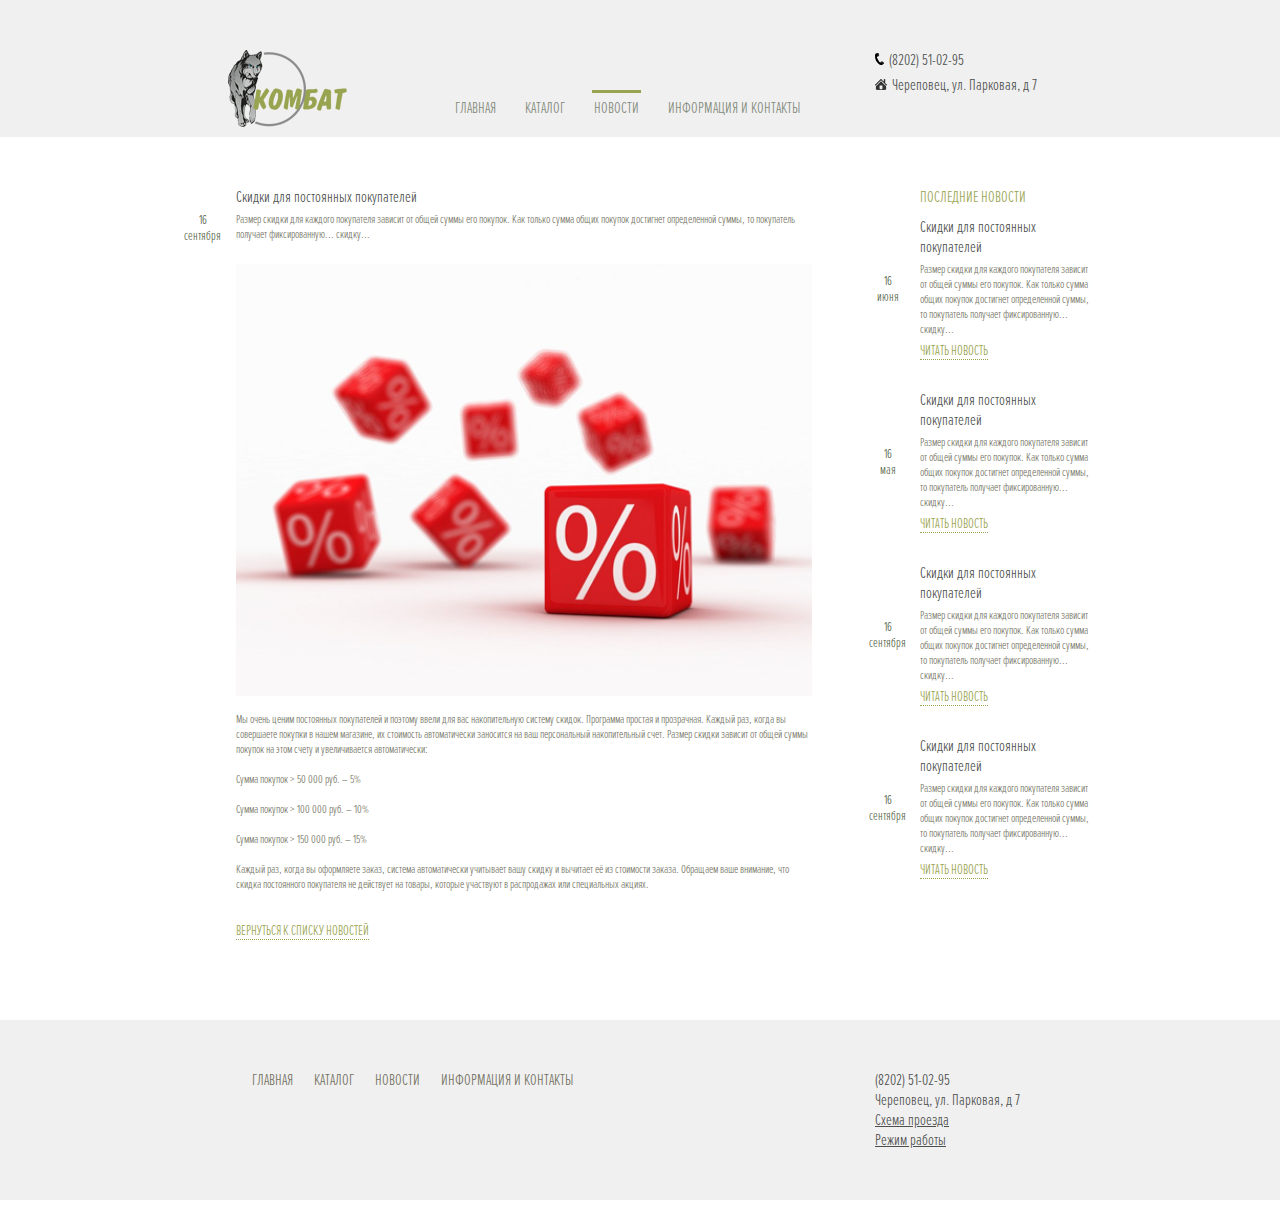
<file: index_news_read.html>
<!DOCTYPE html PUBLIC "-//W3C//DTD XHTML 1.0 Transitional//EN" "http://www.w3.org/TR/xhtml1/DTD/xhtml1-transitional.dtd">
<html xmlns="http://www.w3.org/1999/xhtml">
<head>
<meta http-equiv="Content-Type" content="text/html; charset=utf-8" />
<link rel="stylesheet" type="text/css" href="style.css" />

<link rel="stylesheet" href="css/bootstrap.css"/>

<meta name="viewport" content="width=device-width, initial-scale=1.0"/>

<title>COMBAT - MAIN</title>
</head>

<body>
<div class="main-div">
    <div class="header-div">
        <div class="head">
            <div class="menu-logo">
                <a href="#"><img class="logo" src="images/logo.png" alt="Logo" /></a>
            </div>

            <div class="menu-div">
                <ul class="menu">
                    <li><a href="#">ГЛАВНАЯ</a></li>
                    <li><a href="#">КАТАЛОГ</a></li>
                    <li class="active"><a href="#">НОВОСТИ</a></li>
                    <li><a href="#">ИНФОРМАЦИЯ И КОНТАКТЫ</a></li>
                </ul>
            </div>

            <div class="menu-info">
                <p><img alt="" src="images/phone.png"/>(8202) 51-02-95</p>
                <p><img alt="" src="images/home.png"/>Череповец, ул. Парковая, д 7</p>
            </div>
        </div>
    </div>

    <div class="content-div">
        <div class="news-main-item">
            <div class="news-item news-read-item-page">
                <div class="news-date news-main-date">16<br/>сентября</div>
                <div class="news-content news-main-content">
                    <h2>Скидки для постоянных покупателей</h2>
                    <p>Размер скидки для каждого покупателя зависит от общей суммы его покупок. Как только сумма общих покупок достигнет определенной суммы, то покупатель получает фиксированную... скидку...</p>
                    <br/>
                    <img src="images/news-img-content.png" alt="кубики=)"/>
                    <br/>
                    <br/>
                    <p>Мы очень ценим постоянных покупателей и поэтому ввели для вас накопительную систему скидок. Программа простая и прозрачная. Каждый раз, когда вы совершаете покупки в нашем магазине, их стоимость автоматически заносится на ваш персональный накопительный счет. Размер скидки зависит от общей суммы покупок на этом счету и увеличивается автоматически:
<br/>
<br/>
Сумма покупок > 50 000 руб. – 5%
<br/>
<br/>
Сумма покупок > 100 000 руб. – 10%
<br/>
<br/>
Сумма покупок > 150 000 руб. – 15%
<br/>
<br/>
Каждый раз, когда вы оформляете заказ, система автоматически учитывает вашу скидку и вычитает её из стоимости заказа. Обращаем ваше внимание, что скидка постоянного покупателя не действует на товары, которые участвуют в распродажах или специальных акциях.</p>
                    <span class="news-read-more"><a href="#">ВЕРНУТЬСЯ К СПИСКУ НОВОСТЕЙ</a></span>
                </div>
            </div>
        </div>
        <div class="news-div news-read-page">
            <span class="last-news">ПОСЛЕДНИЕ НОВОСТИ</span>
            <div class="news-item news-read-item-page">
                <div class="news-date">16<br/>июня</div>
                <div class="news-content">
                    <h2>Скидки для постоянных покупателей</h2>
                    <p>Размер скидки для каждого покупателя зависит от общей суммы его покупок. Как только сумма общих покупок достигнет определенной суммы, то покупатель получает фиксированную... скидку...</p>
                    <span class="news-read-more"><a href="#">ЧИТАТЬ НОВОСТЬ</a></span>
                </div>
            </div>

            <div class="news-item news-read-item-page">
                <div class="news-date">16<br/>мая</div>
                <div class="news-content">
                    <h2>Скидки для постоянных покупателей</h2>
                    <p>Размер скидки для каждого покупателя зависит от общей суммы его покупок. Как только сумма общих покупок достигнет определенной суммы, то покупатель получает фиксированную... скидку...</p>
                    <span class="news-read-more"><a href="#">ЧИТАТЬ НОВОСТЬ</a></span>
                </div>
            </div>

            <div class="news-item news-read-item-page">
                <div class="news-date"><span>16<br/>сентября</span></div>
                <div class="news-content">
                    <h2>Скидки для постоянных покупателей</h2>
                    <p>Размер скидки для каждого покупателя зависит от общей суммы его покупок. Как только сумма общих покупок достигнет определенной суммы, то покупатель получает фиксированную... скидку...</p>
                    <span class="news-read-more"><a href="#">ЧИТАТЬ НОВОСТЬ</a></span>
                </div>
            </div>

            <div class="news-item news-read-item-page">
                <div class="news-date"><span>16<br/>сентября</span></div>
                <div class="news-content">
                    <h2>Скидки для постоянных покупателей</h2>
                    <p>Размер скидки для каждого покупателя зависит от общей суммы его покупок. Как только сумма общих покупок достигнет определенной суммы, то покупатель получает фиксированную... скидку...</p>
                    <span class="news-read-more"><a href="#">ЧИТАТЬ НОВОСТЬ</a></span>
                </div>
            </div>
        </div>
    </div>

    <div class="footer-div">
        <div class="footer">
            <div class="footer-left-div">
                <div class="footer-left-center">
                    <ul class="footer-menu">
                        <li class="active"><a href="#">ГЛАВНАЯ</a></li>
                        <li><a href="#">КАТАЛОГ</a></li>
                        <li><a href="#">НОВОСТИ</a></li>
                        <li><a href="#">ИНФОРМАЦИЯ И КОНТАКТЫ</a></li>
                    </ul>
                </div>
            </div>

            <div class="footer-right-div">
                <p>(8202) 51-02-95</p>
                <p>Череповец, ул. Парковая, д 7</p>
                <p><a href="#">Схема проезда</a></p>
                <p><a href="">Режим работы</a></p>
            </div>
        </div>
    </div>

</div>

</body>
</html>
</file>
<file: style.css>
@font-face {
  font-family: "ProximaNovaExCn-Light";
  src: url("fonts/ProximaNovaExCn-Light.otf") format("opentype");
}

@font-face {
  font-family: "ProximaNovaExCn-SboldIt";
  src: url("fonts/ProximaNovaExCn-SboldIt.otf") format("opentype");
}

@font-face {
  font-family: "ProximaNovaExCn-XboldIt";
  src: url("fonts/ProximaNovaExCn-XboldIt.otf") format("opentype");
}

* {
    padding: 0;
    margin: 0;
}

img {
    border: none;
}

body {
    background: white;
    font-size: 13px;
    font-family: ProximaNovaExCn-Light;
    color: #505D43;
}

h1, h2, h3, h4, h5, h6 {
    color: #505D43;
    font-family: ProximaNovaExCn-Light;
}

.main-div {
    margin: 0 auto;
    max-width: 1280px;
    min-width: 200px;
}

.header-div {
    background: #F0F0F0;
    margin-bottom: 7px;
}

.head {
    padding: 50px 0 10px;
    max-width: 940px;
    min-width: 200px;
    margin: 0 auto;
    overflow: hidden;
}

.menu-logo {
    float: left;
    text-align: center;
    width: 25%;
}

.logo{
    height: 77px;
    width: 120px;
}

.menu-div {
    float: left;
    width: 50%;
}

.menu {
    display: table;
    font-family: ProximaNovaExCn-Light;
    font-size: 16px;
    margin: 40px auto 0;
    list-style: none;
}

.menu li {
    float: left;
    margin-right: 25px;
}

.menu li a {
    text-decoration: none;
    color: #828A7B;
    padding: 5px 2px;
    display: block;
    border-top: 3px solid #F0F0F0;
}

.menu li a:hover {
    text-decoration: underline;
}

.menu li.active a {
    border-top: 3px solid #98A450;
}


.menu-info {
    color: #4d4f4d;
    float: left;
    font-family: ProximaNovaExCn-Light;
    font-size: 16px;
    overflow: hidden;
    width: 25%;
}

.menu-info p {
    margin: 0 0 5px;
}

.menu-info img {
    margin: 0 5px 0 0;
    vertical-align: initial;
}

.slider-div {
    max-width: 1280px;
}

.slider-div img {
    max-width: 100%;
}

.carousel-caption {
    font-family: ProximaNovaExCn-SboldIt;
    font-size: 26px;
    font-weight: bold;
}

.content-div {
    max-width: 940px;
    //margin-top: 50px;
    margin: 50px auto;
    overflow: hidden;
}

.catalog-menu {
    float: left;
    width: 25%;
}

.catalog-menu ul {
    list-style: none;
    margin-bottom: 30px;
}

.catalog-menu ul li {
    border-left: 1px solid #E5E5E5;
    border-right: 1px solid #E5E5E5;
    border-bottom: 1px solid #E5E5E5;
    font-size: 18px;
    padding: 5px;
    position: relative;
}

.catalog-menu ul li a {
    color: #98A450;
    display: block;
    margin-left: 15px;
    text-decoration: none;
    padding: 5px 20px 5px 5px;
}

.catalog-menu ul li img {
    position: absolute;
    right: 10px;
    top: 17px;
}

.catalog-catpion {
    border: 1px solid #98A450 !important;
    background: #98A450;
    color: white !important;
    text-align: center;
}

.catalog-active {
    background: #F0F0F0;
}

.search {
    background: white none repeat scroll 0 0;
    border: 2px solid #e5e5e5;
    border-radius: 30px;
    float: left;
    font-size: 16px;
    padding: 0 10px;
    width: 65%;
}

.search-btn {
    color: #323431;
    float: right;
    //font-size: 16px;
    padding: 0 4px;
}

.clear {
    clear: both;
}

.ext-search {
    border-bottom: 1px dotted #696a66;
    color: #696a66;
    font-size: 14px;
    margin-left: 25px;
    text-decoration: none;
}

.adv {
    font-size: 14px;
    margin: 40px 0 0 25px;
}

.adv p {
    font-weight: bold;
    margin-bottom: 10px;
}

.adv img {
    margin-right: 10px;
}

.adv a {
    border-bottom: 1px dotted #696a66;
    color: #696a66;
    text-decoration: none;
}

.content-container {
    float: left;
    font-size: 14px;
    overflow: hidden;
    padding-left: 10px;
    text-align: center;
    width: 73%;
}

.catalog-imem {
    display: inline-block;
    text-align: center;
    vertical-align: top;
    width: 220px;
}

.content-item-wraper {
    border: 1px solid #e5e5e5;
    margin: 0 10px 20px;
}

.content-item-wraper img {
    max-width: 100%;
}

.catalog-imem-left-preview {
    float: left;
    width: 80px;
}

.catalog-imem-preview-img {
    margin-bottom: 10px;
}

.catalog-item-right {
    float: left;
    overflow: hidden;
}


.catalog-imem-head-left {
    float: left;
    overflow: hidden;
}

.catalog-imem-head-right {
    float: left;
    padding-left: 10px;
    text-align: left;
}

.item-name {
    font-weight: bold;
    margin-bottom: 10px;
}

.item-price {
    color: #98a450;
    font-size: 16px;
    font-weight: bold;
    margin-bottom: 10px;
}

.item-pay-cards {
    margin: 10px 10px 0 0;
}

.catalog-item-description {
    margin-top: 50px;
    max-width: 600px;
    padding-right: 5px;
    text-align: left;
}

.catalog-imem p {
    background: #F0F0F0;
    color: #98A450;
    line-height: 1.5;
    padding: 5px 10px 15px; 
    text-align: center;
}

.catalog-imem p a {
    border-bottom: 1px dotted #696a66;
    color: #696a66;
    text-decoration: none;
}

.clear {
    clear: both;
}

.paginator {
    overflow: hidden;
    width: 100%;
}

    .paginator ul {
        list-style: outside none none;
        display: inline-block;
        margin: 0 auto;
    }

    .paginator ul li {
        border-bottom: 1px solid #e5e5e5;
        border-left: 1px solid #e5e5e5;
        border-top: 1px solid #e5e5e5;
        float: left;
        list-style: outside none none;
    }

    .paginator ul li:first-child {
        border-bottom-left-radius: 3px;
        border-top-left-radius: 3px;
    }

    .paginator ul li:last-child {
        border-right: 1px solid #e5e5e5;
        border-top-right-radius: 3px;
        border-bottom-right-radius: 3px;
    }

    .paginator ul li a {
        color: #98A450;
        display: block;
        font-size: 14px;
        padding: 10px 15px;
        text-decoration: none;
    }

    .paginator ul li a:hover {
        text-decoration: underline;
    }

    .paginator ul li a.page-active {
        background: #F5F5F5;
        color: #4d4f4d;
    }

.news-div {
    max-width: 940px;
    margin: 0 auto 50px;
    //text-align: center;
    overflow: hidden;
}

.news-item {
    display: table;
    float: left;
    //overflow: hidden;
    width: 33.33%;
}

.news-date {
    //float: left;
    display: table-cell;
    text-align: center;
    vertical-align: middle;
    width: 25%;
}

.news-date span {
}

.news-content {
    display: table-cell;
    float: left;
    margin-right: 10%;
    vertical-align: top;
    //width: 75%;
}

.news-content h2 {
    color: #4d4f4d;
    font-size: 16px;
    font-weight: normal;
    margin-bottom: 5px;
}

.news-content p {
    color: #737262;
    font-size: 12px;
    margin-bottom: 5px;
}

.news-read-more a {
    border-bottom: 1px dotted #99a450;
    color: #99a450;
    display: inline-block;
    font-size: 14px;
    text-decoration: none;
}

.news-read-more a:hover {
    text-decoration: underline;
}

.news-page {
    margin-top: 50px;
}

.news-item-page {
    margin-bottom: 30px;
}

.news-div .paginator {
    text-align: center;
}

.margin-b50 {
    margin-bottom: 50px;
}

.footer-div {
    background: #F0F0F0;
    margin-bottom: 7px;
    overflow: hidden;
}

.footer {
    //padding: 50px 0 10px;
    max-width: 940px;
    min-width: 200px;
    margin: 0 auto;
    overflow: hidden;
}

.footer-left-div {
    color: #4d4f4d;
    float: left;
    font-size: 16px;
    margin: 50px 0;
    text-align: center;
    width: 50%;
}

.footer-left-center {
    display: inline-block;
}

.footer-menu {
    list-style: none;
    overflow: hidden;
}

.footer-menu li {
    float: left;
}

.footer-menu li a {
    color: #737262;
    display: inline-block;
    line-height: 0.8em;
    margin-left: 15px;
    padding: 3px;
    text-decoration: none;
}

.footer-menu li a:hover {
    text-decoration: underline;
}

.footer-right-div {
    color: #4d4f4d;
    float: left;
    font-size: 16px;
    margin: 50px 0;
    overflow: hidden;
    width: 50%;
}

.footer-right-div p {
    display: initial;
    margin-left: 50%;
    transform: translateX(-50%);
}

.footer-right-div p a {
    color: #4d4f4d;
}

.news-main-item {
    float: left;
    margin-right: 3%;
    width: 70%;
}

.news-read-page {
    float: left;
    margin: 0 auto;
    width: 27%;
}

.last-news {
    color: #99a450;
    display: block;
    font-size: 16px;
    margin-bottom: 10px;
    margin-left: 25%
}

.news-read-item-page {
    width: 100%;
    margin-bottom: 30px;
}

.news-main-date {
    min-width: 60px;
    padding-top: 25px;
    vertical-align: top;
    width: 10%;
}

.news-main-content {
    margin-right: 0;
    padding-right: 15px;
}

.news-main-content .news-read-more {
    display: block;
    margin-top: 30px;
}

.news-main-content img {
    width: 100%;
}

.about-top {
    display: block;
    float: left;
    margin-right: 1%;
    margin-left: 1%;
    margin-bottom: 30px;
    overflow: hidden;
    width: 48%;
}

.about-map {
    margin-right: 1%;
    margin-left: 1%;
    margin-bottom: 30px;
    width: 98%;
}

.about-bottom {
    margin-right: 1%;
    margin-left: 1%;
    width: 98%;
}

.about-header {
    color: #737262;
    font-weight: bold;
    font-size: 16px;
    margin-bottom: 10px;
}

.about-top > div {
    margin-bottom: 10px;
    overflow: hidden;
}

.about-top img {
    vertical-align: middle;
    width: 28px;
}

.about-address {
    font-size: 14px;
    margin-left: 10px;
    vertical-align: middle;
}

.about-tel {
    color: #98a450;
    font-size: 18px;
    margin-left: 10px;
}

.about-mail {
    color: #98a450;
    font-size: 16px;
    margin-left: 10px;
}

.about-schedule-logo {
    float: left;
}

.about-schedule {
    float: left;
    height: 64px;
    margin-left: 10px;
    padding-left: 2px;
}

.contact-form-text {
    margin-bottom: 10px;
    width: 97%;
}

.contact-form-textarea {
    height: 10em;
    margin-bottom: 10px;
    width: 97%;
}

.contact-form-submit {
    color: white;
    background: #98a450;
    border-radius: 3px;
    padding: 5px 20px;
}

.about-bottom-body {
    font-size: 14px;
}

@media only screen and (min-width: 800px) and (max-width: 1023px) {
    .search {
        padding: 0 5%;
        width: 88%;
    }

    .search-btn {
        margin-top: 5px;
    }

    .catalog-imem-left-preview {
        float: left;
        width: initial;
    }
}

@media only screen and (min-width: 600px) and (max-width: 799px) {
    .menu-logo {
        float: initial;
        width: initial;
    }

    .menu-div {
        float: initial;
        width: initial;
    }

    .menu-info {
        float: right;
        margin: 15px 15px 0 0;
        width: initial;
    }

    .carousel-caption {
        font-size: 20px !important;
        top: 20% !important;
    }

    .search {
        padding: 0 5%;
        width: 88%;
    }

    .search-btn {
        margin-top: 5px;
    }

    .news-item-page {
        width: 50%;
    }
    .footer-menu li {
        float: initial;
    }

    .catalog-imem-left-preview {
        float: left;
        width: initial;
    }
}

@media only screen and (min-width: 480px) and (max-width: 599px) {
    .menu-logo {
        float: initial;
        width: initial;
    }

    .menu-div {
        float: initial;
        width: initial;
    }

    .menu-info {
        float: right;
        margin: 15px 15px 0 0;
        width: initial;
    }

    .carousel-caption {
        font-size: 16px !important;
        top: 0 !important;
    }

    .catalog-menu {
        width: 45%;
    }

    .content-container {
        width: 52%
    }

    .search {
        padding: 0 5%;
        width: 88%;
    }

    .search-btn {
        margin-top: 5px;
    }

    .news-item {
        margin-top: 15px;
        width: 100%;
    }

    .news-item-page {
        width: 50%;
    }

    .news-main-item {
        width: 100%;
    }

    .news-read-page {
        width: 100%;
    }

    .footer-menu li {
        float: initial;
    }

    .footer-right-div p {
        display: table;
        margin: 0 auto;
        transform: initial;
    }

    .catalog-imem-left-preview {
        float: left;
        width: initial;
    }

    .catalog-imem-img {
        width: 100%;
    }
}

@media only screen and (min-width: 200px) and (max-width: 479px) {
    .menu-logo {
        float: initial;
        width: initial;
    }

    .menu-div {
        float: initial;
        width: initial;
    }

    .menu li {
        float: initial;
        text-align: center;
    }

    .menu li.active a {
        border-top: none;
        color: #98A450;
    }

    .menu-info {
        display: table;
        float: initial;
        margin: 15px auto;
        text-align: center;
        width: initial;
    }

    .carousel-caption {
        font-size: 16px !important;
        top: 0 !important;
        width: 100%;
    }

    .catalog-menu {
        width: 100%;
    }

    .content-container {
        margin-top: 30px;
        width: 97%
    }

    .search {
        padding: 0 5%;
        width: 88%;
    }

    .search-btn {
        margin-top: 5px;
        margin-right: 5px;
    }

    .news-item {
        margin-top: 15px;
        width: 100%;
    }

    .news-item-page {
        width: 100%;
    }

    .news-main-item {
        width: 100%;
    }

    .news-read-page {
        width: 100%;
    }

    .footer-menu li {
        float: initial;
    }

    .footer-right-div p {
        display: table;
        margin: 0 auto;
        transform: initial;
    }

    .catalog-imem-left-preview {
        float: left;
        width: initial;
    }

    .catalog-imem-img {
        width: 100%;
    }

    .catalog-item-description {
        padding-right: 10px;
    }

    .about-top {
        display: block;
        float: left;
        margin-right: 1%;
        margin-left: 1%;
        margin-bottom: 30px;
        overflow: hidden;
        width: 98%;
    }
}

@media only screen and (min-width: 200px) and (max-width: 349px) {
    .footer-left-div {
        width: 100%;
    }

    .footer-right-div {
        margin: initial;
        width: 100%;
    }
}
</file>
